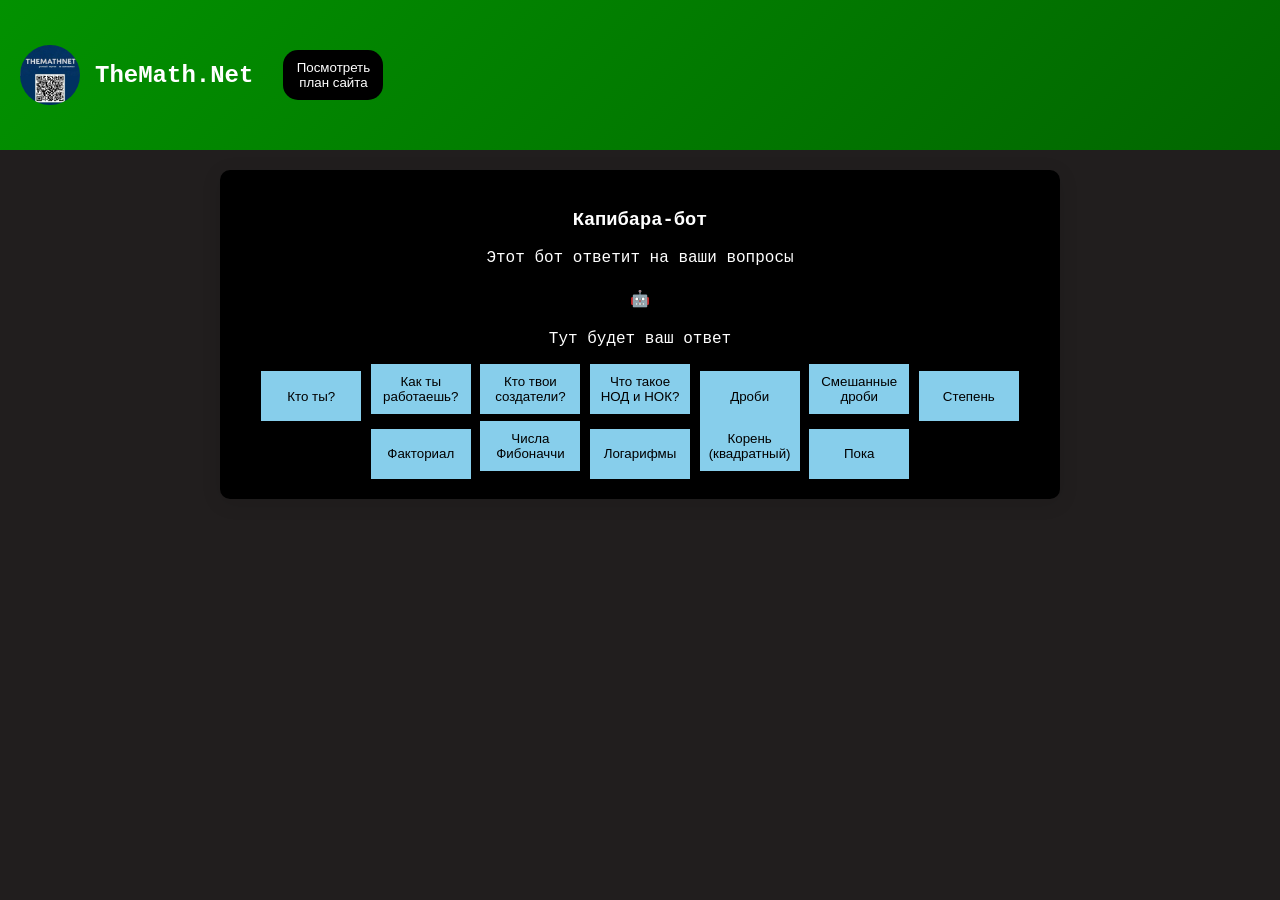
<file: bot.html>
<!DOCTYPE html>
<html>
  <head>
    <meta charset="utf-8">
    <meta name="viewport" content="width=device-width, initial-scale=1.0">
    <title>TheMath.NET: Учебный портал по математике и соц.сеть</title>
    <link rel="stylesheet" href="styless.css">
  </head>
  <body>
     <header>
        <div class="logo">
            <img src="ph.jpg"> 
            <h1>TheMath.Net</h1>
            <button class="butttt" command="show-modal" commandfor="plan">Посмотреть план сайта</button>
            <dialog id="plan" class="text">
                <p style='color: black;'>План сайта:</p>
                <a href="index.html">Главная страница</a><br>
                <a href="doc.html">Документация, рассказ об этом сайте</a><br>
                <a href="calc.html">Калькуляторы</a><br>
                <a href="forum.php">Форум</a><br>
                <a href="in.php">Регистрация</a><br>
                <a href="fo.php">Авторизация</a><br>
                <a href="new.php">Новости</a><br>
                <a href="cartooo.php">задачи</a><br>
                <a href="zam.html">Заметки</a><br>
                <a href="class.php">ДЗ</a><br>
                <a href="gost.php">Форум без регистрации</a><br>
                <a href="bot.html">Бот для обучения</a><br>
                <a href="Test.html">Тесты и игры</a><br>
                <a href="informatika.php">Информатика</a><br>
                <button commandfor="plan" command="close">Закрыть</button>
            </dialog>
        </div>
    </header>
    <div class="text">
        <div class="container">
            <h3>Капибара-бот</h3>
            <p>Этот бот ответит на ваши вопросы</p>
            <h4>🤖</h4>
            <p id="otvet">Тут будет ваш ответ</p>
            <button onclick="vopros('Я - простой математический чат-бот, созданный с помощью HTML, CSS и JavaScript. Моя задача - помогать вам!')">Кто ты?</button>
                    <button onclick="vopros('Я работаю по принципу вопрос-ответ. Вы нажимаете на кнопку, а я даю заготовленный ответ. Просто и удобно!')">Как ты работаешь?</button>
                    <button onclick="vopros('Создатель чат-бота CapybaraABC.NET (создатель этого же сайта)')">Кто твои создатели?</button>
                    <button onclick="vopros('НОД — наибольший общий делитель, НОК — наименьшее общее кратное — понятия в математике, связанные с делимостью чисел.НОД двух или более чисел — наибольшее число, на которое эти числаможно разделить без остатка. Проще говоря, это самое большоечисло, которое является делителем для каждого из данных чисел.НОК двух чисел — наименьшее число, которое делится без остатка и напервое, и на второе число.')">Что такое НОД и НОК?</button>
                    <button onclick="vopros('Дробь в математике — это число, состоящее из одной или нескольких равных частей (долей) единицы. Простым языком, дробь — это часть чего-то целого, например, яблока, пиццы, плитки шоколада или даже времени.Например: 8/8')">Дроби</button>
                    <button onclick="vopros('Смешанная дробь — это дробь, записанная в виде неотрицательного целого числа и правильной дроби. Понимается как сумма этого числа и дроби.Например: 1 2/3')">Смешанные дроби</button>
                    <button onclick="vopros('Степень числа в математике — это математическая операция, представляющая собой многократное умножение числа на само себя. Например: 2**3 = 8')">Степень</button>
                    <button onclick="vopros('Факториал числа — это произведение всех натуральных чисел от 1 до заданного числа. Обозначается символом восклицательного знака (!) после числа. Формула: n! = 1 × 2 × 3 × … × n, где n — любое натуральное число.')">Факториал</button>
                    <button onclick="vopros('Числа Фибоначчи — это последовательность чисел, в которой каждое следующее число равно сумме двух предыдущих. В классическом варианте последовательность начинается с 0 и 1, цепочку значений можно продолжать до бесконечности. Пример: 0, 1, 1, 2, 3, 5, 8, 13, 21, 34')">Числа Фибоначчи</button>
                    <button onclick="vopros('Логарифм — это показатель степени, в которую нужно возвести основание, чтобы получить определённое число. Например, если нужно узнать, в какую степень нужно возвести 2, чтобы получить 8, то логарифм 8 по основанию 2 равен 3.')">Логарифмы</button>
                    <button onclick="vopros('Корень — математическое понятие, которое означает число, при возведении которого в определённую степень получается заданное число. Например: √25 = 5')">Корень (квадратный)</button>
                    <button onclick="vopros('Спасибо за общение! Если у вас появятся новые вопросы, я буду здесь. До свидания!')">Пока</button>
        </div>
    </div>

    

    <script>
        function vopros(a) {
            setTimeout(() => {
                document.getElementById("otvet").innerHTML = a;
            }, 250);
        }
    </script>
  </body>
</html>
</file>
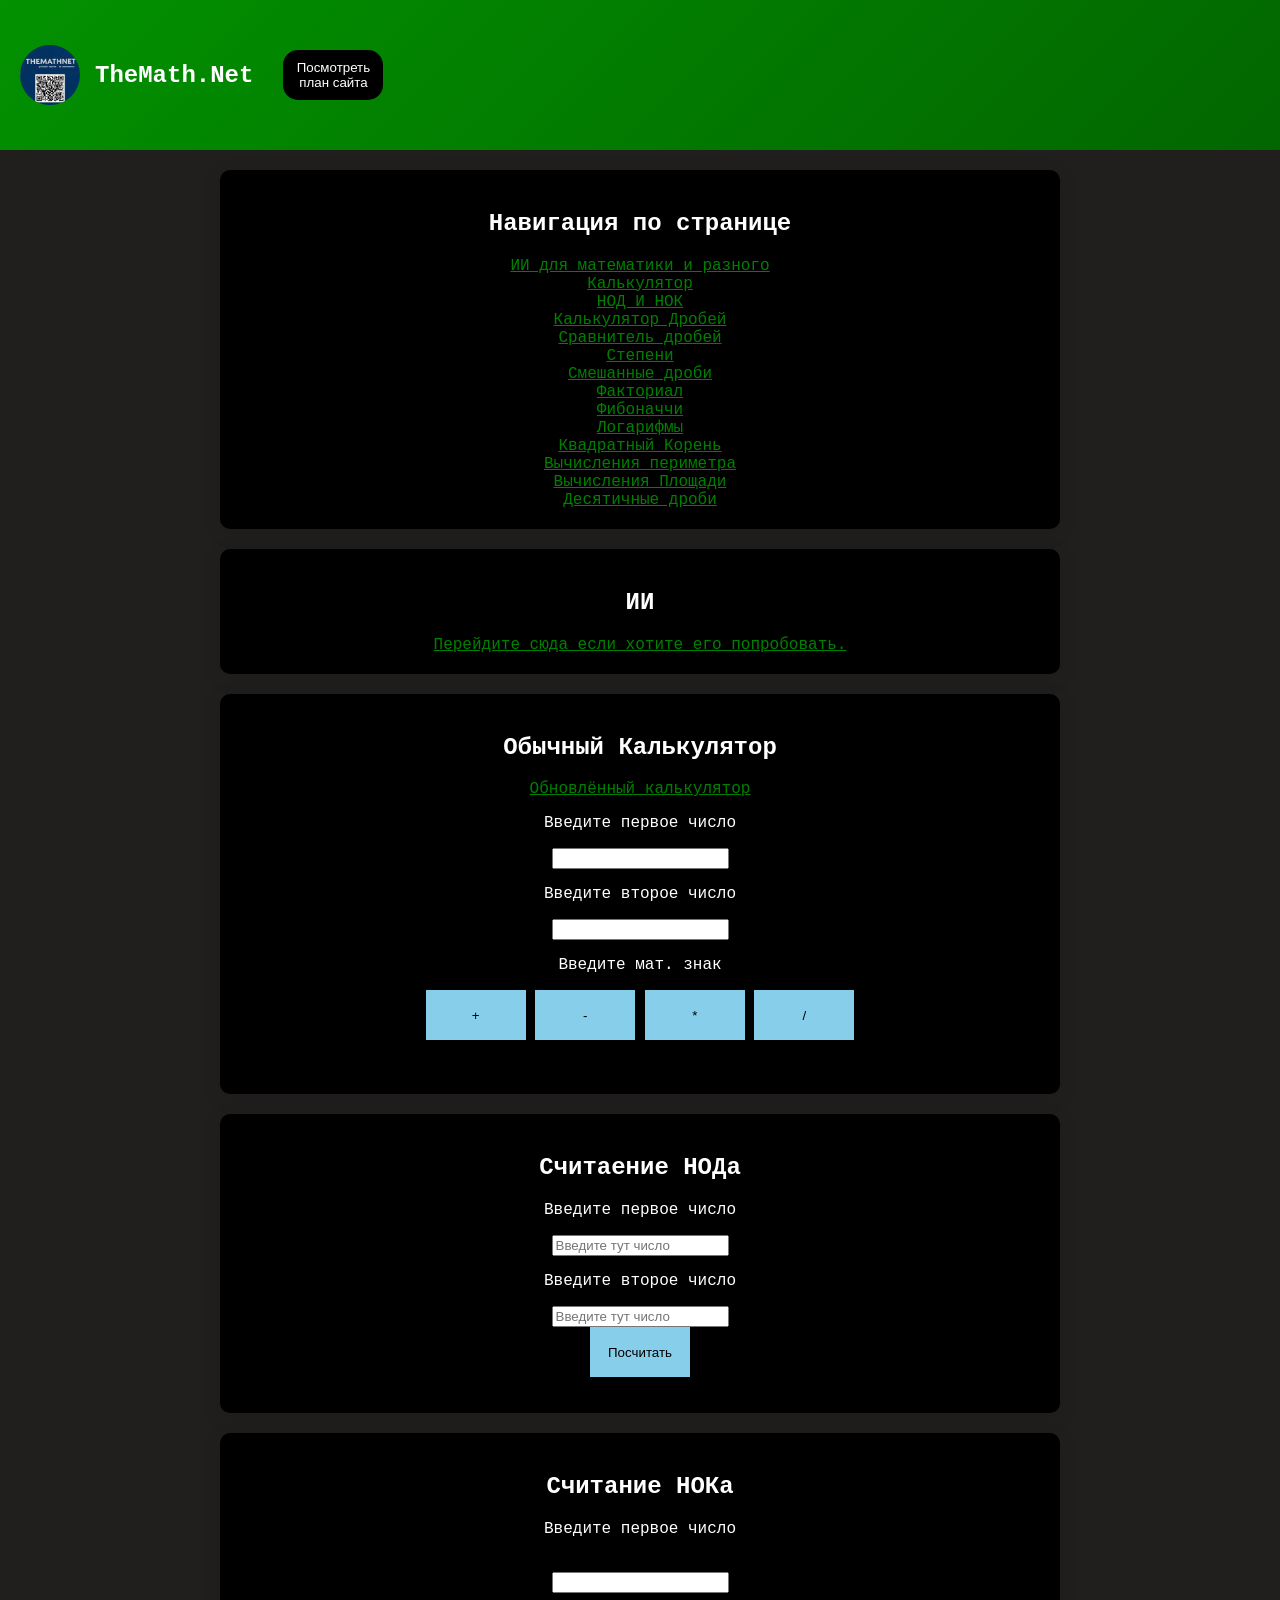
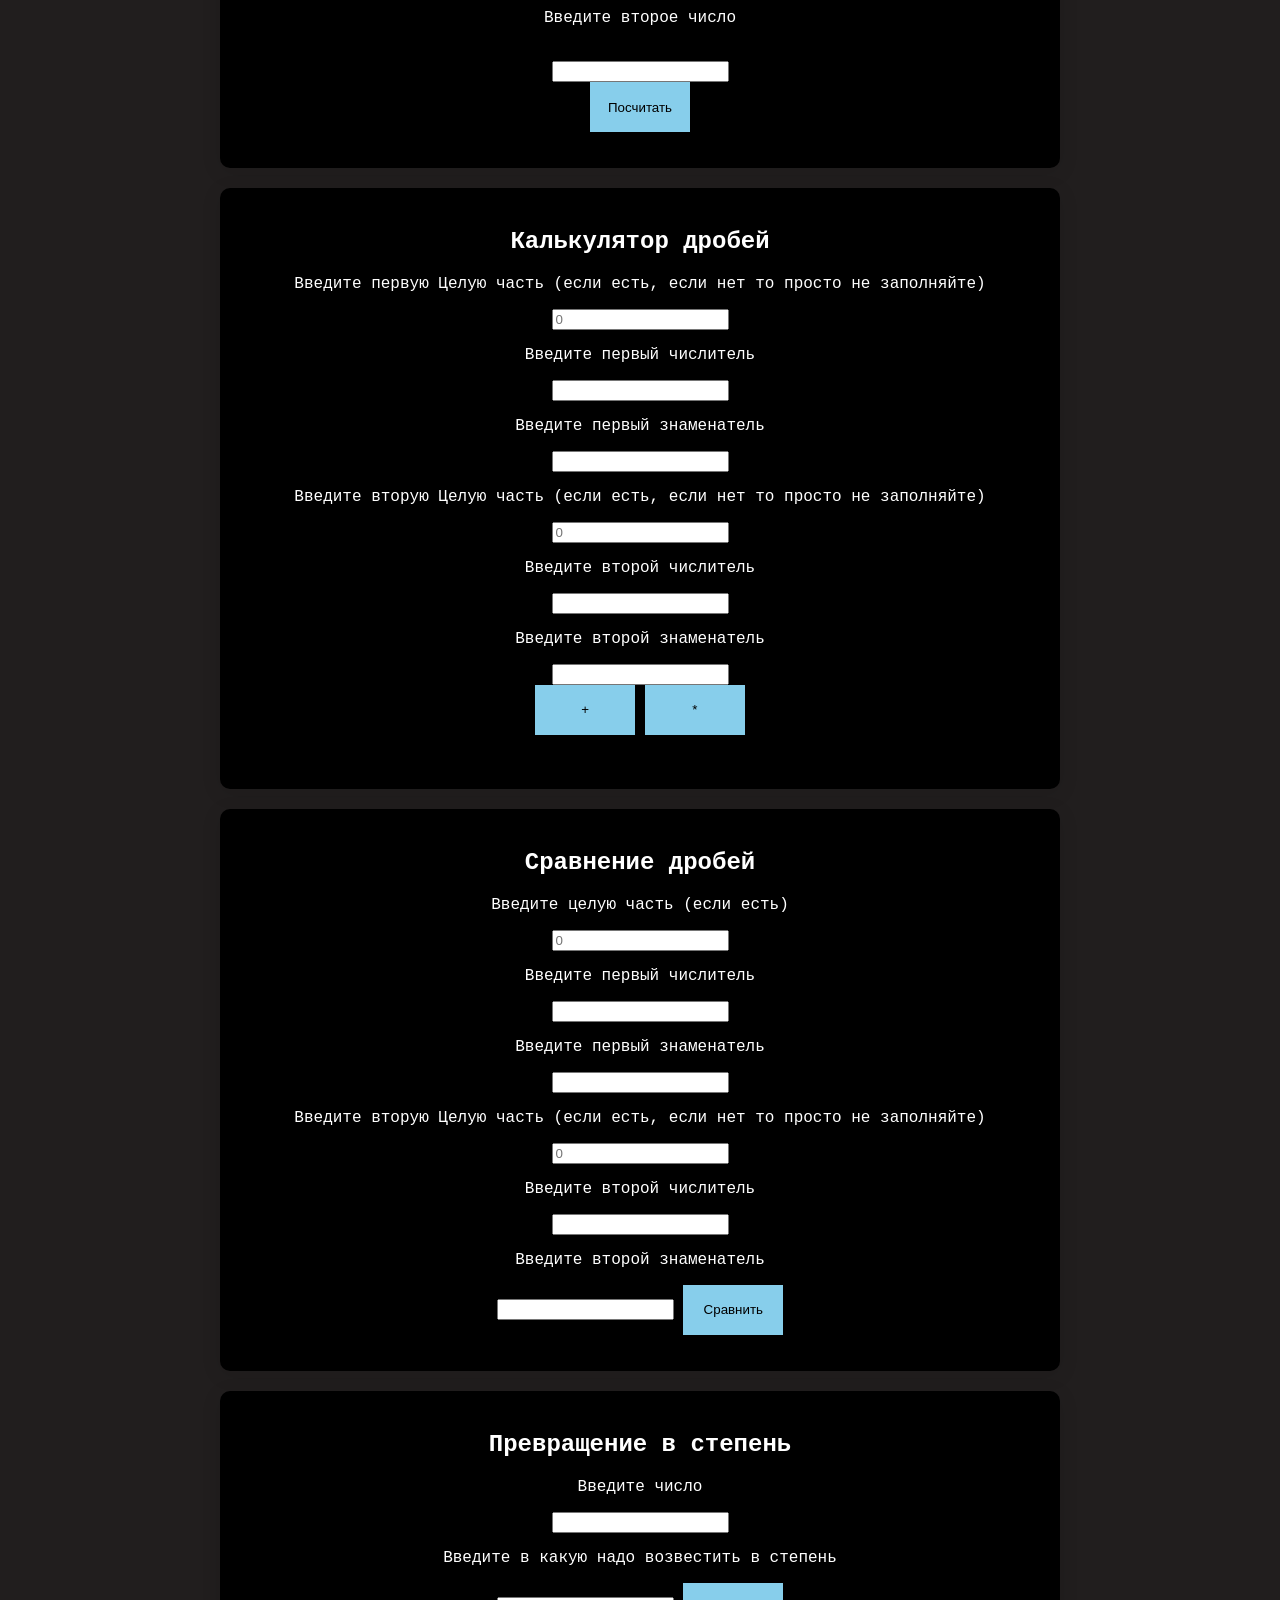
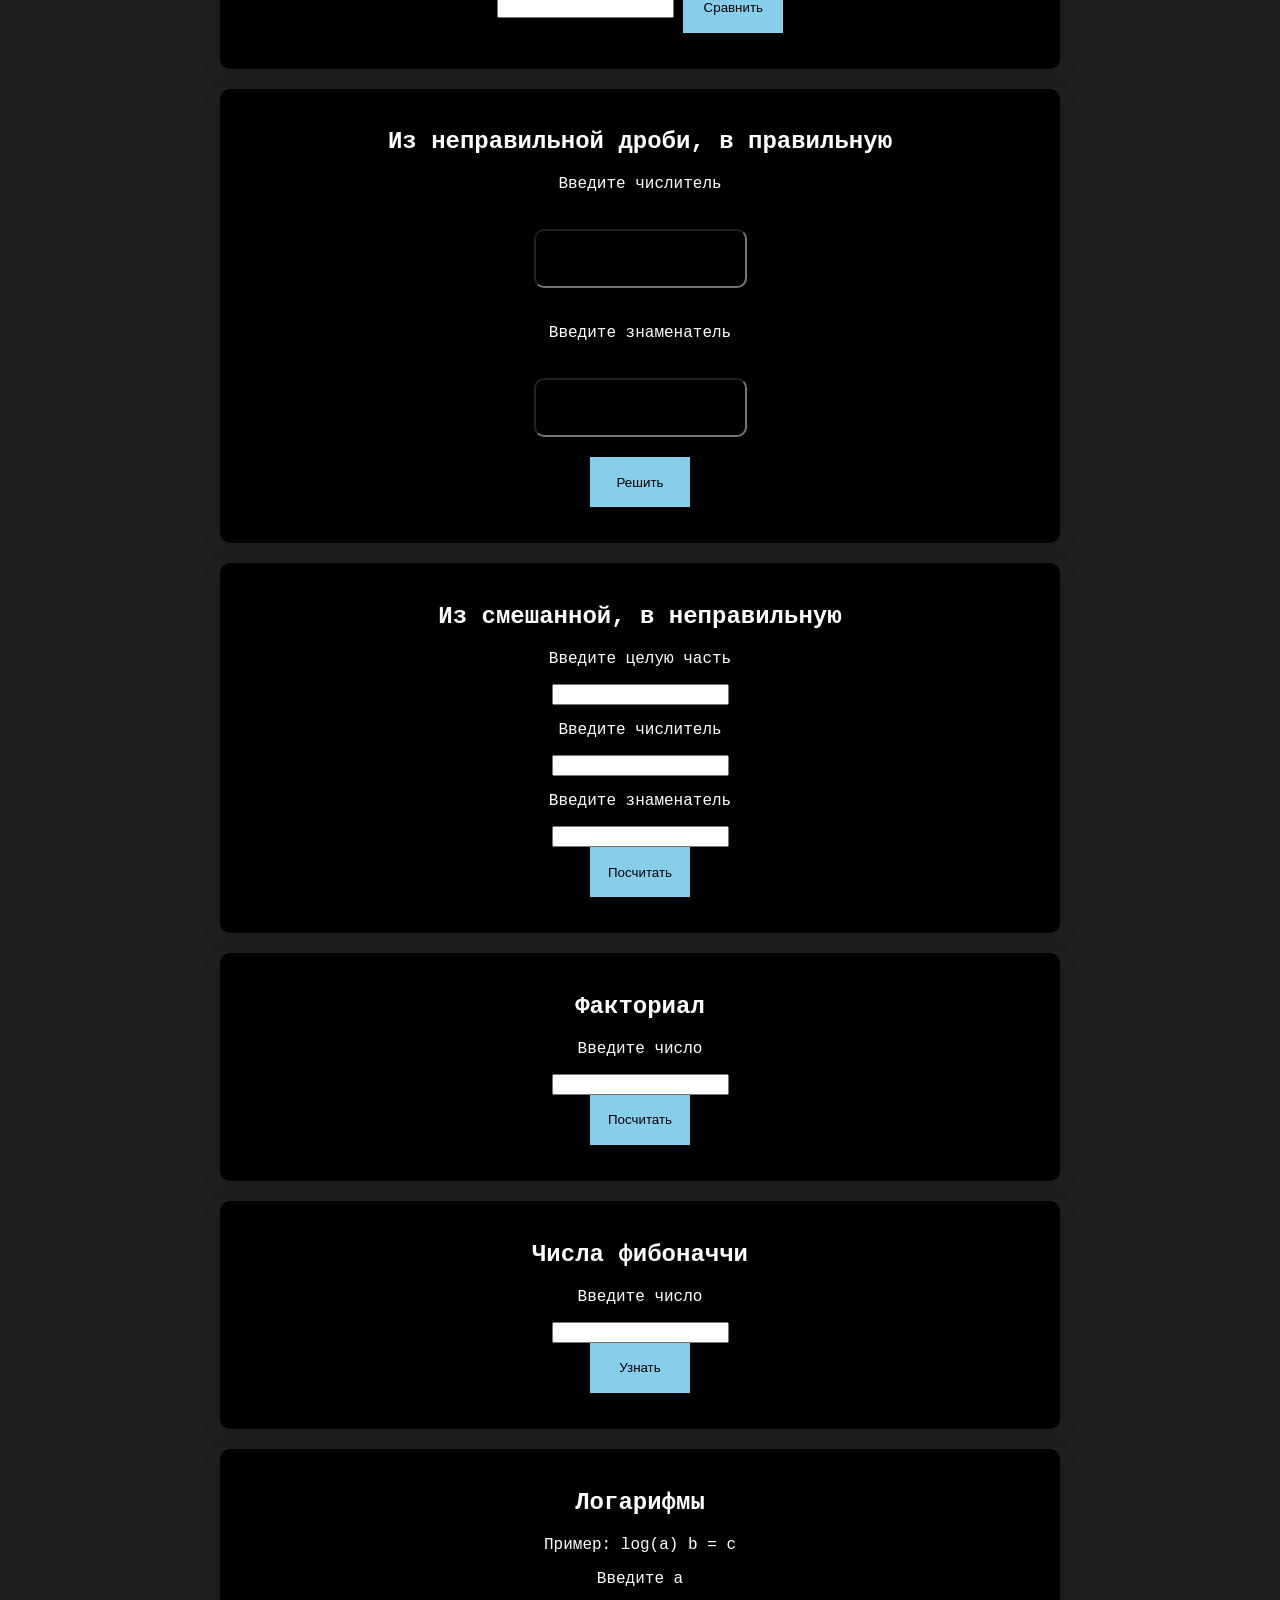
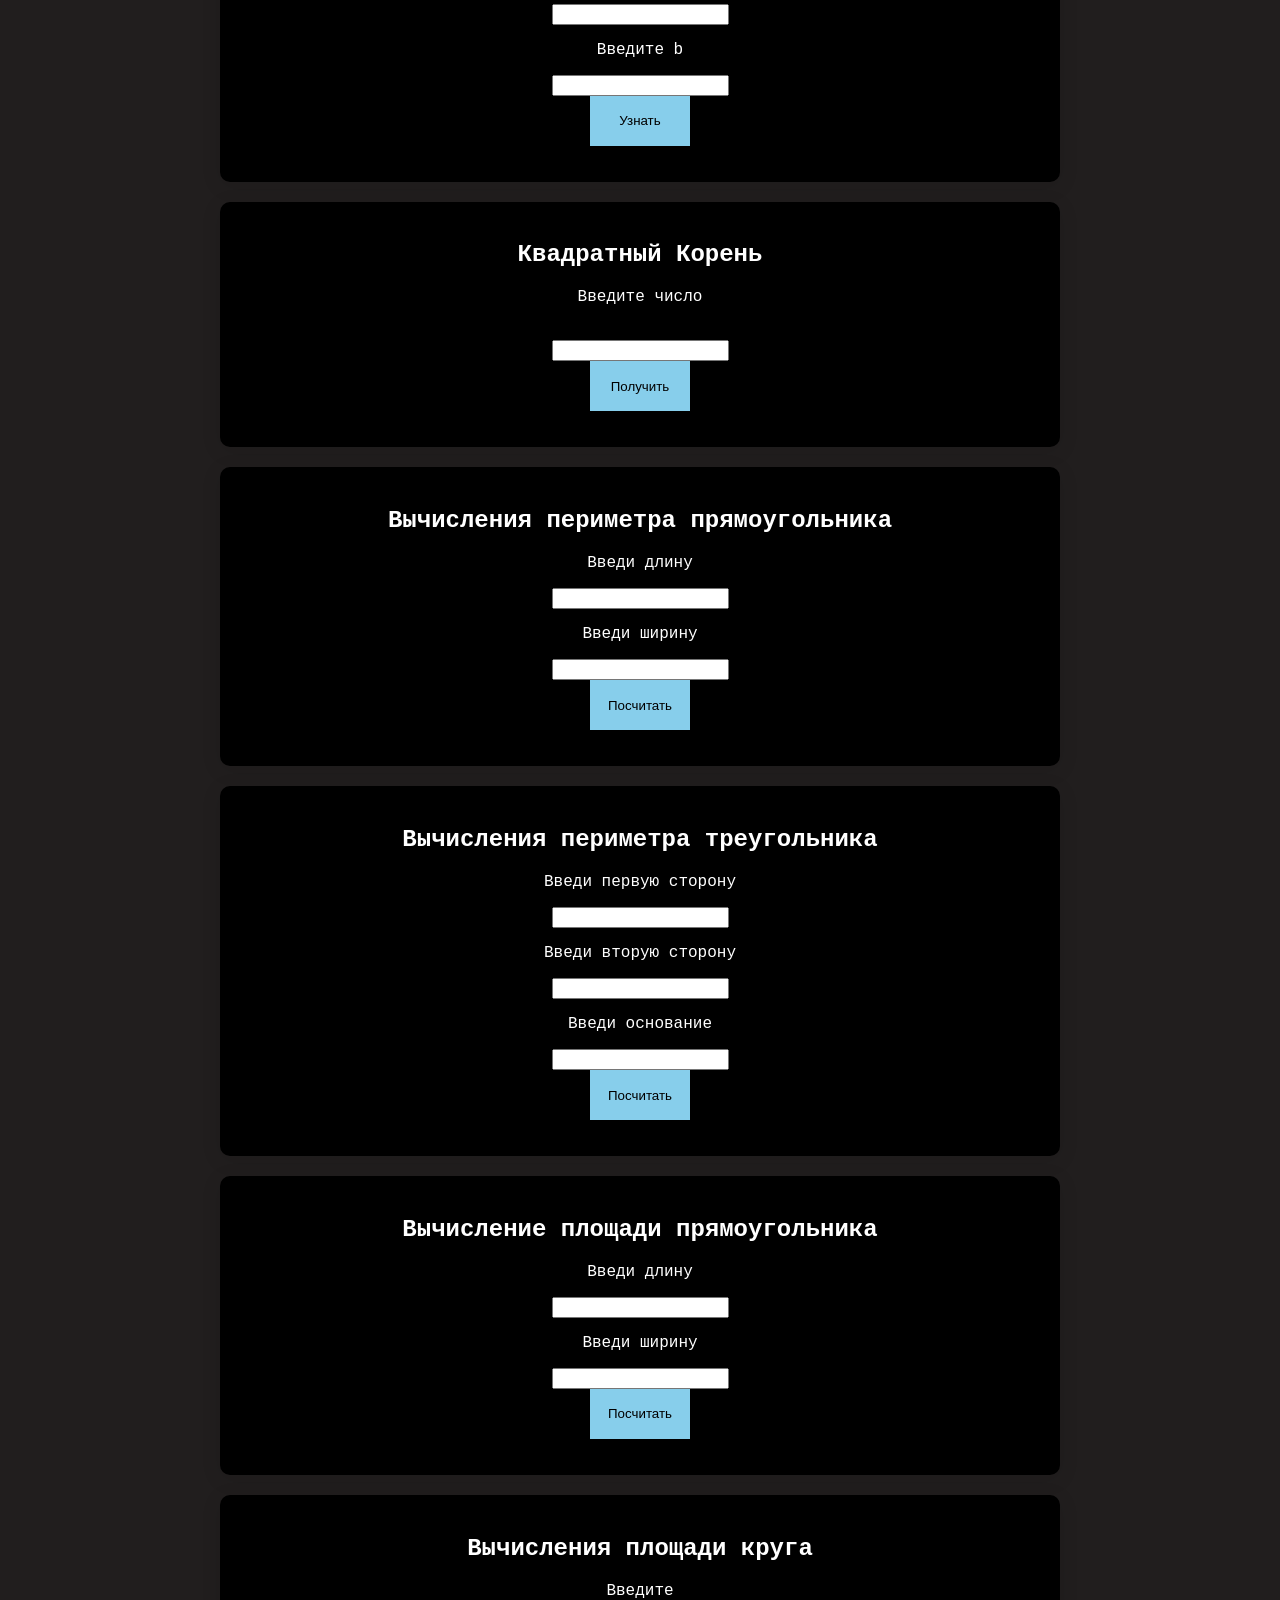
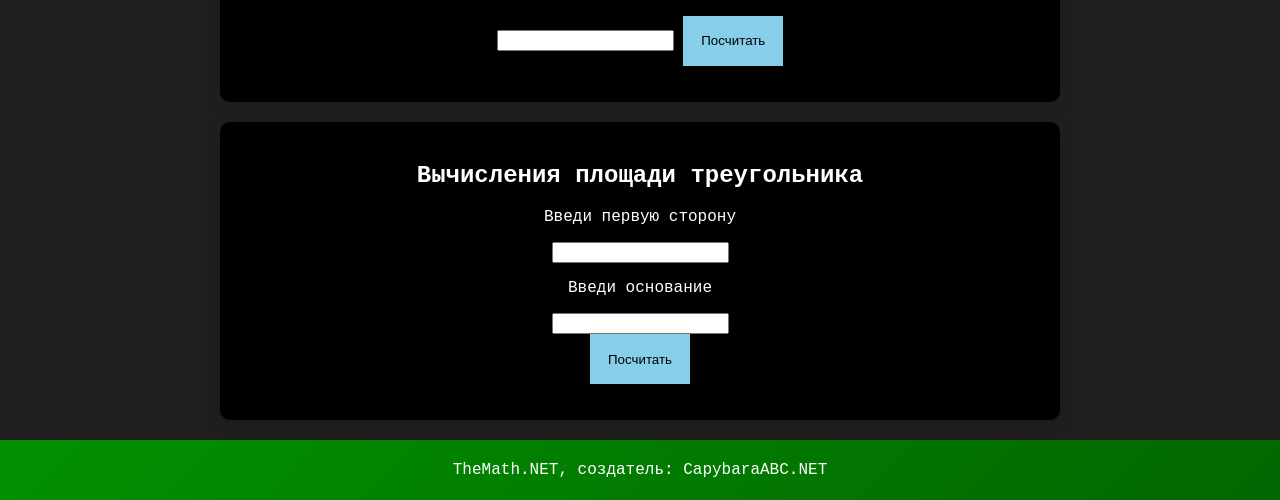
<file: calc.html>
<!DOCTYPE html>
<html>
  <head>
    <meta charset="utf-8">
    <meta name="viewport" content="width=device-width, initial-scale=1.0">
    <title>TheMath.NET: Учебный портал по математике и соц.сеть</title>
    <link rel="stylesheet" href="styless.css">
  </head>
  <body>
     <header>
        <div class="logo">
            <img src="ph.jpg"> 
            <h1>TheMath.Net</h1>
            <button class="butttt" command="show-modal" commandfor="plan">Посмотреть план сайта</button>
            <dialog id="plan" class="text">
                <p style='color: black;'>План сайта:</p>
                <a href="index.html">Главная страница</a><br>
                <a href="doc.html">Документация, рассказ об этом сайте</a><br>
                <a href="calc.html">Калькуляторы</a><br>
                <a href="forum.php">Форум</a><br>
                <a href="in.php">Регистрация</a><br>
                <a href="fo.php">Авторизация</a><br>
                <a href="new.php">Новости</a><br>
                <a href="cartooo.php">задачи</a><br>
                <a href="zam.html">Заметки</a><br>
                <a href="class.php">ДЗ</a><br>
                <a href="gost.php">Форум без регистрации</a><br>
                <a href="bot.html">Бот для обучения</a><br>
                <a href="Test.html">Тесты и игры</a><br>
                <a href="informatika.php">Информатика</a><br>
                <button commandfor="plan" command="close">Закрыть</button>
            </dialog>
        </div>
    </header>    
    <div class="text">
        <div>
            <div class="container">
        <h2>Навигация по странице</h2>
        <a href="#AI">ИИ для математики и разного</a><br>
        <a href="#calc">Калькулятор</a><br>
        <a href="#NOD">НОД И НОК</a><br>
        <a href="#calcd">Калькулятор Дробей</a><br>
        <a href="#dr">Сравнитель дробей</a><br>
        <a href="#stepen">Степени</a><br>
        <a href="#Smesh">Смешанные дроби</a><br>
        <a href="#Factor">Факториал</a><br>
        <a href="#fibon">Фибоначчи</a><br>
        <a href="#log">Логарифмы</a><br>
        <a href="#coren">Квадратный Корень</a><br>
        <a href="#perimetr">Вычисления периметра</a><br>
        <a href="#plosh">Вычисления Площади</a><br>
        <a href="#dd">Десятичные дроби</a>
      </div>
      <div id="AI" class="container">
        <h2>ИИ</h2>
        <a href="https://subtle-truffle-99e6da.netlify.app/">Перейдите сюда если хотите его попробовать.</a>
      </div>
      <div>
        <div id="calc" class="container">
          <h2>Обычный Калькулятор</h2>
          <a href="calc11.html">Обновлённый калькулятор</a><br>
          <p>Введите первое число</p>
          <input id="chislo1" type="number">
          <p>Введите второе число</p>
          <input id="chislo2" type="number">
          <p>Введите мат. знак</p>
          <div>
            <button onclick="pos('+')">+</button>
            <button onclick="pos('-')">-</button>
            <button onclick="pos('*')">*</button>
            <button onclick="pos('/')">/</button>
          </div>
          <br>
          <p id="otvet"></p>
        </div>
        <div id="NOD" class="container">
          <h2>Считаение НОДа</h2>
          <p>Введите первое число</p>
          <input id="perch" placeholder="Введите тут число" type="number">
          <p>Введите второе число</p>   
          <input id="perch0" placeholder="Введите тут число" type="number"><br> 
          <button onclick="pposs()">Посчитать</button><br>
          <p id="rre"></p>
        </div>
        <div class="container">
          <h2>Считание НОКа</h2>
          <p>Введите первое число</p><br>
          <input type="number" id="nok1"><br>
          <p>Введите второе число</p><br>
          <input type="number" id="nok2"><br>
          <button onclick="NOK()">Посчитать</button>
          <p id="otvetnok"></p>
        </div>
        <div id="calcd" class="container">
          <h2>Калькулятор дробей</h2>
            <p>Введите первую Целую часть (если есть, если нет то просто не заполняйте)</p>
            <input id="cel1" placeholder="0" type="number">
            <p>Введите первый числитель</p>
            <input id="chisl1" type="number">
            <p>Введите первый знаменатель</p>
            <input id="znam1" type="number">
            <p>Введите вторую Целую часть (если есть, если нет то просто не заполняйте)</p>
            <input id="cel2" placeholder="0" type="number">
            <p>Введите второй числитель</p>
            <input type="number" id="chisl2">
            <p>Введите второй знаменатель</p>
            <input id="znam2" type="number">
            <div>
                <button onclick="pos1('+')">+</button>
                <button onclick="pos1('*')">*</button>
            </div>
            <br>
            <p id="result"></p>
        </div>
        <div id="dr" class="container">
            <h2>Сравнение дробей</h2>
            <p>Введите целую часть (если есть)</p>
            <input id="cel11" placeholder="0" type="number">
            <p>Введите первый числитель</p>
            <input id="chisl11" type="number">
            <p>Введите первый знаменатель</p>
            <input id="znam11" type="number">
            <p>Введите вторую Целую часть (если есть, если нет то просто не заполняйте)</p>
            <input id="cel22" placeholder="0" type="number">
            <p>Введите второй числитель</p>
            <input type="number" id="chisl22">
            <p>Введите второй знаменатель</p>
            <input id="znam22" type="number">
            <button onclick="sravn()">Сравнить</button>
            <p id="result1"></p>
        </div>
      </div>
      <div id="stepen" class="container">
        <h2>Превращение в степень</h2>
        <p>Введите число</p>
        <input id="chisslo" type="number">
        <p>Введите в какую надо возвестить в степень</p>
        <input id="chisslo1" type="number">
        <button onclick="stepen()">Сравнить</button>
        <p id="otvet1"></p>
      </div>
      <div id="Smesh" class="container">
        <h2>Из неправильной дроби, в правильную</h2>
        <p>Введите числитель</p>
        <input id="nepr" class="container">
        <p>Введите знаменатель</p>
        <input id="nepr1" class="container"><br>
        <button onclick="resh()">Решить</button>
        <p id="nepr2"></p>
      </div>
      <div class="container">
        <h2>Из смешанной, в неправильную</h2>
        <p>Введите целую часть</p>
        <input id="celll" type="number">
        <p>Введите числитель</p>
        <input  id="chisl10" type="number">
        <p>Введите знаменатель</p>
        <input id="znam10" type="number">
        <br>
        <button onclick="resh1()">Посчитать</button>
        <p id="ot"></p>
      </div>
      <div class="container" id="Factor">
        <h2>Факториал</h2>
        <p>Введите число</p>
        <input id="factorial" type="number"><br>
        <button onclick="factor()">Посчитать</button>
        <p id="posp"></p>
      </div>
      <div class="container" id="fibon">
        <h2>Числа фибоначчи</h2>
        <p>Введите число</p>
        <input type="number" id="ff"><br>
        <button onclick="fib()">Узнать</button>
        <p id="otfi"></p>
      </div>
      <div class="container" id="log">
        <h2>Логарифмы</h2>
        <p>Пример: log(a) b = c</p>
        <p>Введите a</p>
        <input id="aa" type="number">
        <p>Введите b</p>
        <input id="bb" type="number"><br>
        <button onclick="log()">Узнать</button>
        <p id="otvetaa"></p>
      </div>
      <div class="container" id="coren">
        <h2>Квадратный Корень</h2>
        <p>Введите число</p><br>
        <input type="number" id="core"><br>
        <button onclick="coren()">Получить</button>
        <p id="cor"></p>
      </div>
    </div>
    <div class="container" id="perimetr">
        <h2>Вычисления периметра прямоугольника</h2>
        <p>Введи длину</p>
        <input type="number" id="dlina1">
        <p>Введи ширину</p>
        <input type="number" id="shirina1"><br>
        <button onclick="shirina()">Посчитать</button>
        <p id="sh1"></p>
    </div>
    <div class="container">
        <h2>Вычисления периметра треугольника</h2>
        <p>Введи первую сторону</p>
        <input type="number" id="storona"><br>
        <p>Введи вторую сторону</p>
        <input type="number" id="storona1"><br>
        <p>Введи основание</p>
        <input type="number" id="os"><br>
        <button onclick="shirin()">Посчитать</button>
        <p id="sh"></p>
    </div>
    <div class="container" id="plosh">
        <h2>Вычисление площади прямоугольника</h2>
        <p>Введи длину</p>
        <input type="number" id="dlina2">
        <p>Введи ширину</p>
        <input type="number" id="shirina2"><br>
        <button onclick="shirina1()">Посчитать</button>
        <p id="dds"></p>
    </div>
    <div class="container">
        <h2>Вычисления площади круга</h2>
        <p>Введите </p>
        <input type="number" id="radius">
        <button onclick="plosh()">Посчитать</button>
        <p id="dds1"></p>
    </div>
    <div class="container">
        <h2>Вычисления площади треугольника</h2>
        <p>Введи первую сторону</p>
        <input type="number" id="storona0"><br>
        
        <p>Введи основание</p>
        <input type="number" id="os1"><br>
        <button onclick="pl()">Посчитать</button>
        <p id="dds2"></p>
    </div>
        </div>
    </div>

    <footer>
        <p>TheMath.NET, создатель: CapybaraABC.NET</p>
    </footer>

    
    <script src="script.js"></script>
  </body>
</html>
</file>
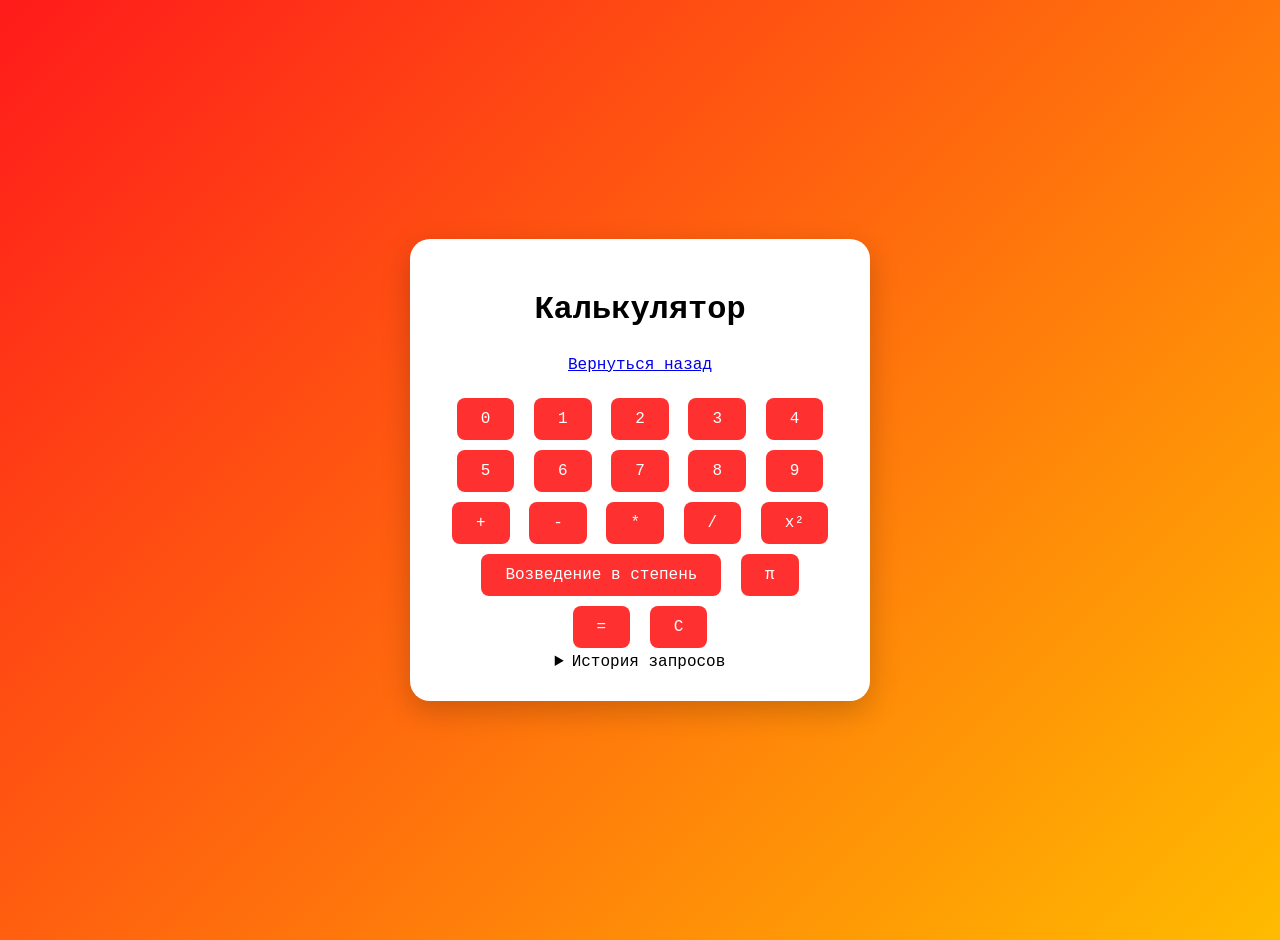
<file: calc11.html>
<!DOCTYPE html>
<html>
	<head>
		<meta charset="utf-8">
		<meta name="viewport" content="width=device-width, initial-scale=1.0">
		<title>Калькулятор</title>
		<style>
			       body {
            margin: 0;
            padding: 20px;
            background: linear-gradient(135deg, #ff1b1b, #ffbb00);
            font-family: 'Courier New', monospace;
            display: flex;
            justify-content: center;
            align-items: center;
            min-height: 100vh;
        }
        
        .game-box {
            background: white;
            border-radius: 20px;
            padding: 30px;
            box-shadow: 0 10px 30px rgba(0,0,0,0.2);
            text-align: center;
            max-width: 400px;
        }
        
        .capybara {
            font-size: 60px;
            margin: 20px 0;
            animation: bounce 2s infinite;
        }
        
        @keyframes bounce {
            0%, 20%, 50%, 80%, 100% { transform: translateY(0); }
            40% { transform: translateY(-10px); }
            60% { transform: translateY(-5px); }
        }
        
        .status {
            background: #f0f8ff;
            border-radius: 10px;
            padding: 15px;
            margin: 20px 0;
        }
        
        button {
            background: #ff3030;
            color: white;
            border: none;
            padding: 12px 24px;
            border-radius: 8px;
            cursor: pointer;
            font-family: 'Courier New', monospace;
            font-size: 16px;
            margin: 5px;
            transition: background 0.3s;
        }
        
        button:hover {
            background: #ff0000;
        }
        
        h1, h3 {
            color: #000000;
            margin-bottom: 10px;
        }
		</style>
	</head>
	<body>
		
		<div class="game-box">
			<h1>Калькулятор</h1><br>
			<a href="https://capybaraabcnet.github.io/TheMathNet-3.1/calc.html">Вернуться назад</a>
			<h3 id="otvet"></h3>
			<div>
				<button onclick="func(0)">0</button>
				<button onclick="func(1)">1</button>
				<button onclick="func(2)">2</button>
				<button onclick="func(3)">3</button>
				<button onclick="func(4)">4</button>
				<button onclick="func(5)">5</button>
				<button onclick="func(6)">6</button>
				<button onclick="func(7)">7</button>
				<button onclick="func(8)">8</button>
				<button onclick="func(9)">9</button>
				<button onclick="func('+')">+</button>
				<button onclick="func('-')">-</button>
				<button onclick="func('*')">*</button>
				<button onclick="func('/')">/</button>
				<button onclick="func('**2')">x&sup2;</button>
				<button onclick="func('**')">Возведение в степень</button>
				<button onclick="func('3.14')">π</button>
				<button id="TheResh">=</button>
				<button id="C">C</button>
			</div>
			<div>
				<details>
					<summary>История запросов</summary>
					<div id="history"></div>
				</details>
			</div>
		</div>
		<script>
			const TheResh = document.getElementById('TheResh');
			const c = document.getElementById('C');
			const otvet = document.getElementById('otvet');
			const historyDiv = document.getElementById('history');

			let str = '';
			let result = '';
			let history = [];

			function func(a) {
				str += a;
				ot();
				
				console.log(str);
			}

			function ot() {
				otvet.textContent = str || '0';
			}

			function UpdateHistory() {
				historyDiv.innerHTML = history.join('<br>');
			}

			c.addEventListener('click', function () {
				str = '';
				ot();
			});

			TheResh.addEventListener('click', function () {
				result = eval(str)
				if (isNaN(result)) {
					result = 'Введите нормальный пример';
				}
				console.log(result);
				otvet.textContent = result;
				history.push(str + ' = ' + result);
				UpdateHistory();
			});
		</script>
	</body>
</html>
</file>
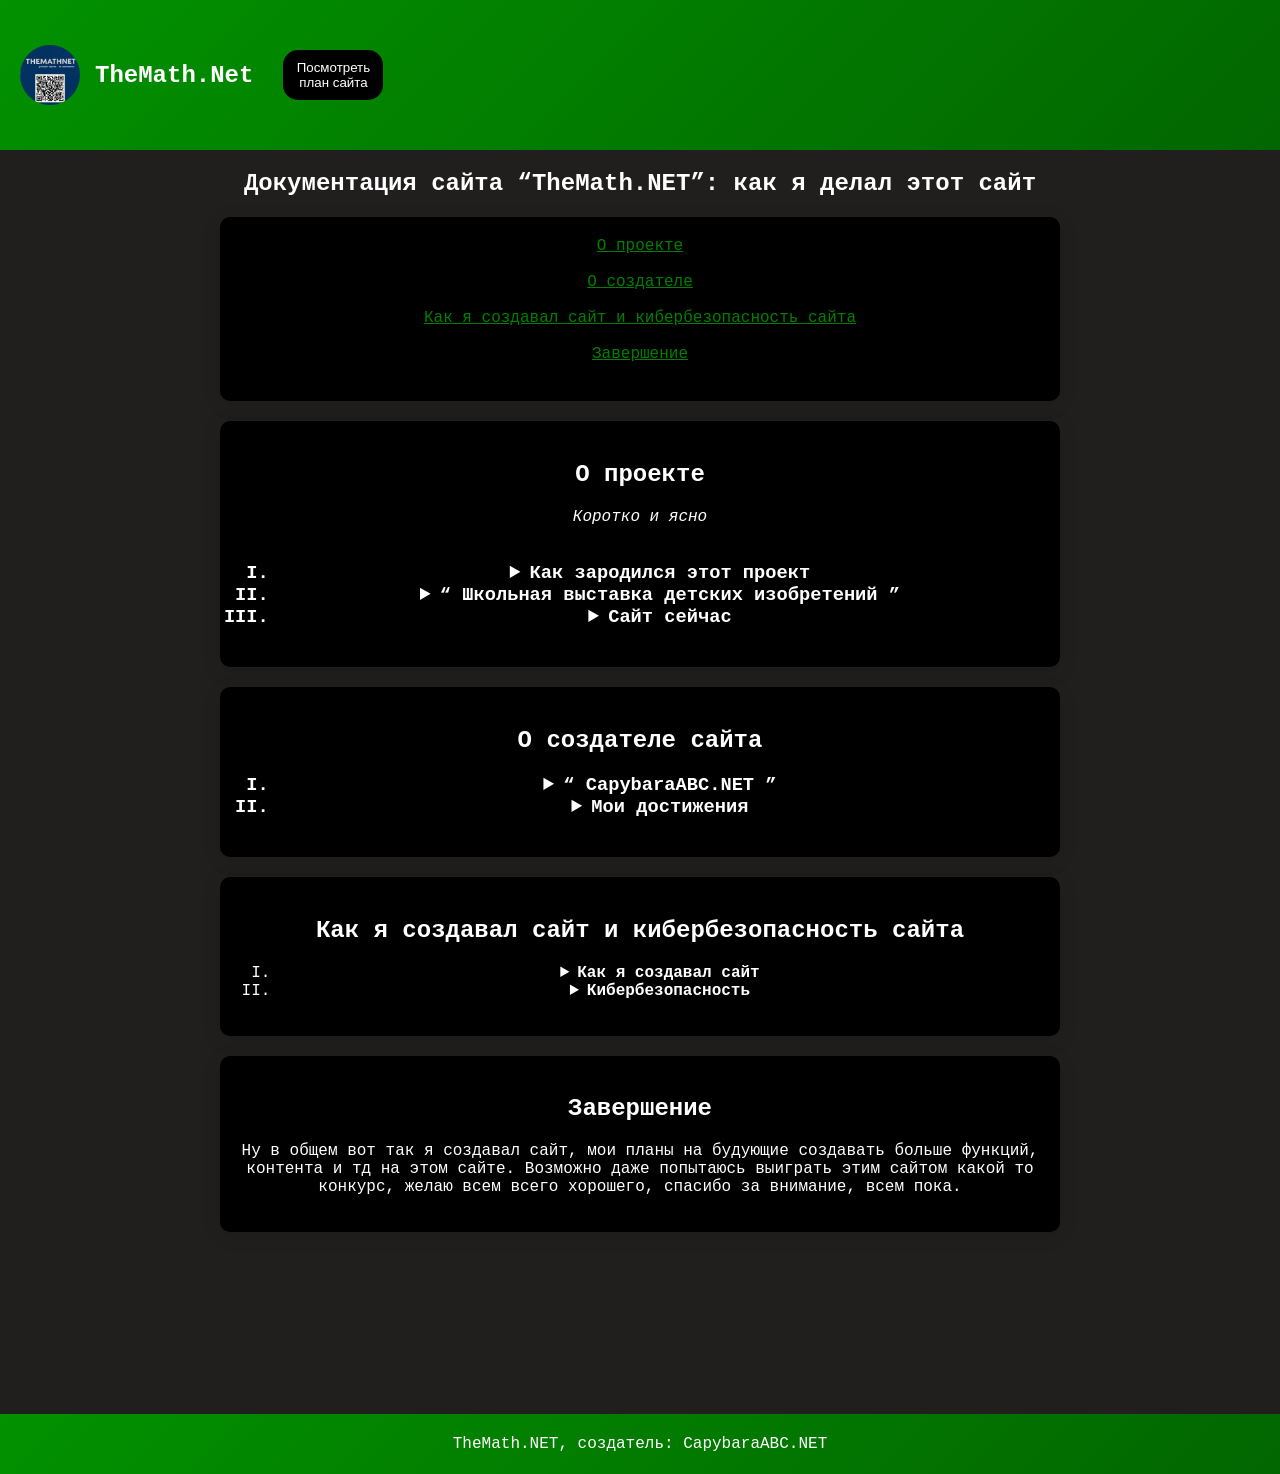
<file: doc.html>
<!DOCTYPE html>
<html>
  <head>
    <meta charset="utf-8">
    <meta name="viewport" content="width=device-width, initial-scale=1.0">
    <title>TheMath.NET: Учебный портал по математике и соц.сеть</title>
    <link rel="stylesheet" href="styless.css">
  </head>
  <body>
     <header>
        <div class="logo">
            <img src="ph.jpg"> 
            <h1>TheMath.Net</h1>
            <button class="butttt" command="show-modal" commandfor="plan">Посмотреть план сайта</button>
            <dialog id="plan" class="text">
                <p style='color: black;'>План сайта:</p>
                <a href="index.html">Главная страница</a><br>
                <a href="doc.html">Документация, рассказ об этом сайте</a><br>
                <a href="calc.html">Калькуляторы</a><br>
                <a href="forum.php">Форум</a><br>
                <a href="in.php">Регистрация</a><br>
                <a href="fo.php">Авторизация</a><br>
                <a href="new.php">Новости</a><br>
                <a href="cartooo.php">задачи</a><br>
                <a href="zam.html">Заметки</a><br>
                <a href="class.php">ДЗ</a><br>
                <a href="gost.php">Форум без регистрации</a><br>
                <a href="bot.html">Бот для обучения</a><br>
                <a href="Test.html">Тесты и игры</a><br>
                <a href="informatika.php">Информатика</a><br>
                <button commandfor="plan" command="close">Закрыть</button>
            </dialog>
        </div>
    </header>
    <div class="text">
        <h2>Документация сайта <q>TheMath.NET</q>: как я делал этот сайт</h2>
        <div class="container">
            <a href="#1">О проекте</a><br><br>
            <a href="#2">О создателе</a><br><br>
            <a href="#3">Как я создавал сайт и кибербезопасность сайта</a><br><br>
            <a href="#4">Завершение</a><br><br>
        </div>
        <div id="1" class="container">
            <h2>О проекте</h2>
            <em>Коротко и ясно</em><br><br>
            <h3>
                <ol type='I'>
                    <li>
                        <details>
                            <summary><strong>Как зародился этот проект</strong></summary>
                            Первую версию я сделал очень быстро, за один вечер (примерно 3 часа), и даже не знал как проект в будующем будет популярным<br>
                            В первой версии сайт был очень лёгкий, дизайн простой, и просто калькуляторы, но зато сайт был крутым. Сам проект на самом деле зародился раньше.<br>
                            После прохождений новой темы я делал программы-калькуляторы на c++ по теме, например: калькулятор дробей.<br>
                            А первой такой программой стала <q>Сравнение добей</q>. Мне она нравилась, хоть и была очень легко написана, сделал я её на перемене (почти все программы делал на перемене) 
                        </details>
                    </li>
                    <li>
                        <details>
                            <summary><strong><q> Школьная выставка детских изобретений </q></strong></summary>
                            Сам сайт я сделал в 2025 году перед новым годом, но главная часть истории была уже в нынешнем 2026 году.<br>
                            Название школы и другие подробности называть не буду, когда её анонсировали я сразу хотел показать свой сайт (тогда 1 версию), и в итоге я рассказал о своём сайте на все 5 классы, но выставки не было, в итоге я рассказал о своём сайте 5 классам, и это было круто.<br>
                            Но это была уже 2 версия, там уже был момент с обучением, и тогда сайт уже стал учебным порталом.<br> 
                        </details>
                    </li>
                    <li>
                        <details>
                            <summary><strong>Сайт сейчас</strong></summary>
                            Сейчас сайт как вы видели очень сильно изменился, это уже 4 версия сайта, а в 3 версии сайт стал красивее, техничнее и просто лучше. Но на данный момент 4 версия самая лучшая, ведь в этой версии есть: Форум, ДЗ, регистрация, авторизация, бот и многое другое.<br> 
                        </details>
                    </li>
                </ol>
            </h3>
        </div>
        <div id="2" class="container">
            <h2>О создателе сайта</h2>
            <h3>
                <ol type="I">
                    <li>
                        <details>
                            <summary><strong><q> CapybaraABC.NET </q></strong></summary>
                            CapybaraABC.NET - это я, и я создал этот сайт, мне было очень интересно создавать проект.<br>
                            Я люблю программировать, особено создавать сайты, раньше я делал только фронтенд часть, но уже в 2026 я начал делать бэкенд.<br>
                            Первая моя программа была в 2022 году, и это был маленький калькулятор на питоне, и потом я начал создавать создавать маленькие программы, обычное консольное приложение, маленькие чат боты в консоли, разные игры и программы на c#, c++, lua, python.<br>
                            А сайты я начал создавать в начале 2025 года.
                        </details>
                    </li>
                    <li>
                        <details>
                            <summary><strong>Мои достижения</strong></summary>
                            Мои достижения:
                            <ul>
                                <li>Создание первой программы</li>
                                <li>Создание разных чат ботов и консольных игр</li>
                                <li>Создание тг-ботов</li>
                                <li>Изучения многих языков программирования</li>
                                <li>Прохождение разных олимпиад по программированию и информатике (на вышем уровне)</li>
                                <li>2 место по олимпиаде по Python.</li>
                                <li>Создание первого сайта</li>
                                <li>Изучение js, html, css</li>
                                <li>Первая продажа сайта</li>
                                <li>Создание множества сайтов.</li>
                                <li>Создания большого сайта и регистрация его на хостинге</li>
                                <li>Изучения бэкенда (php, sql, phpMyAdmin)</li>
                                <li>Выступление по школе с сайтом по математике</li>
                                <li>Изучение кибербезопасности и изучение защиты от атак</li>
                                <li>И этот сайт</li>

                            </ul>
                        </details>
                    </li>
                </ol>
            </h3>
        </div>
        <div id="3" class="container">
            <h2>Как я создавал сайт и кибербезопасность сайта</h2>
            <ol type="I">
                <li>
                    <details>
                        <summary><strong>Как я создавал сайт</strong></summary>
                        Самая интересная часть. Говоря о калькуляторах, во всех случаях сайт берёт информацию, по специальному алгоритму вычислеят число и выводит с помощью специальной строки.<br>
                        В боте всё намного легче, в Когда вы нажимаете на кнопку, в onclick (при нажатии) написан аргумент для функции который в процессе просто выводит этот аргумент.<br>
                        Если говорим об форуме, тут уже намного сложнее. Специально для форума я создал регистрацию и авторизацию, чтобы человек вводил своё имя, и потом сайт запоминает это, и делает для вас специальную сессию на месяц, и потом работа обычного форума: вы вводите текст, ссылку на фото и другое, потом сайт поставляет вам ваше имя которое вы ввели при регистрации, обрабатывает всё, ставит время, и просто выводит всю sql таблицу (без пароля), который кстати шифруется с помощью специальной функции.<br>
                        Об Дз такая же почти история, вы вводите специальный пароль который даётся учителям, пишите дз, но самое интересное это какому классу, если там написано например: 9а то он отбирает только сообщения в которых указано этот класс<br>
                        И т.д., возможно попозже разберу все технологии которые есть на сайте. 
                    </details>

                </li>
                <li>
                    <details>
                        <summary><strong>Кибербезопасность</strong></summary>
                        Тут тоже очень интересно, но по факту все меры безопасности уже были сделаны до того как я увлёкся этой темой.<br>
                        Если говорить про XSS и SQLI то тут нужно просто аккуратно писать код, а для SCRF атак я просто прописал специальную сессию.
                    </details>
                </li>
            </ol>
        </div>
        <div id="4" class="container">
            <h2>Завершение</h2>
            <p>Ну в общем вот так я создавал сайт, мои планы на будующие создавать больше функций, контента и тд на этом сайте. Возможно даже попытаюсь выиграть этим сайтом какой то конкурс, желаю всем всего хорошего, спасибо за внимание, всем пока.</p>
        </div>
    </div>
    <br><br><br><br><br><br><br><br><br>
    <footer>
        <p>TheMath.NET, создатель: CapybaraABC.NET</p>
    </footer>
  </body>
</html>
</file>
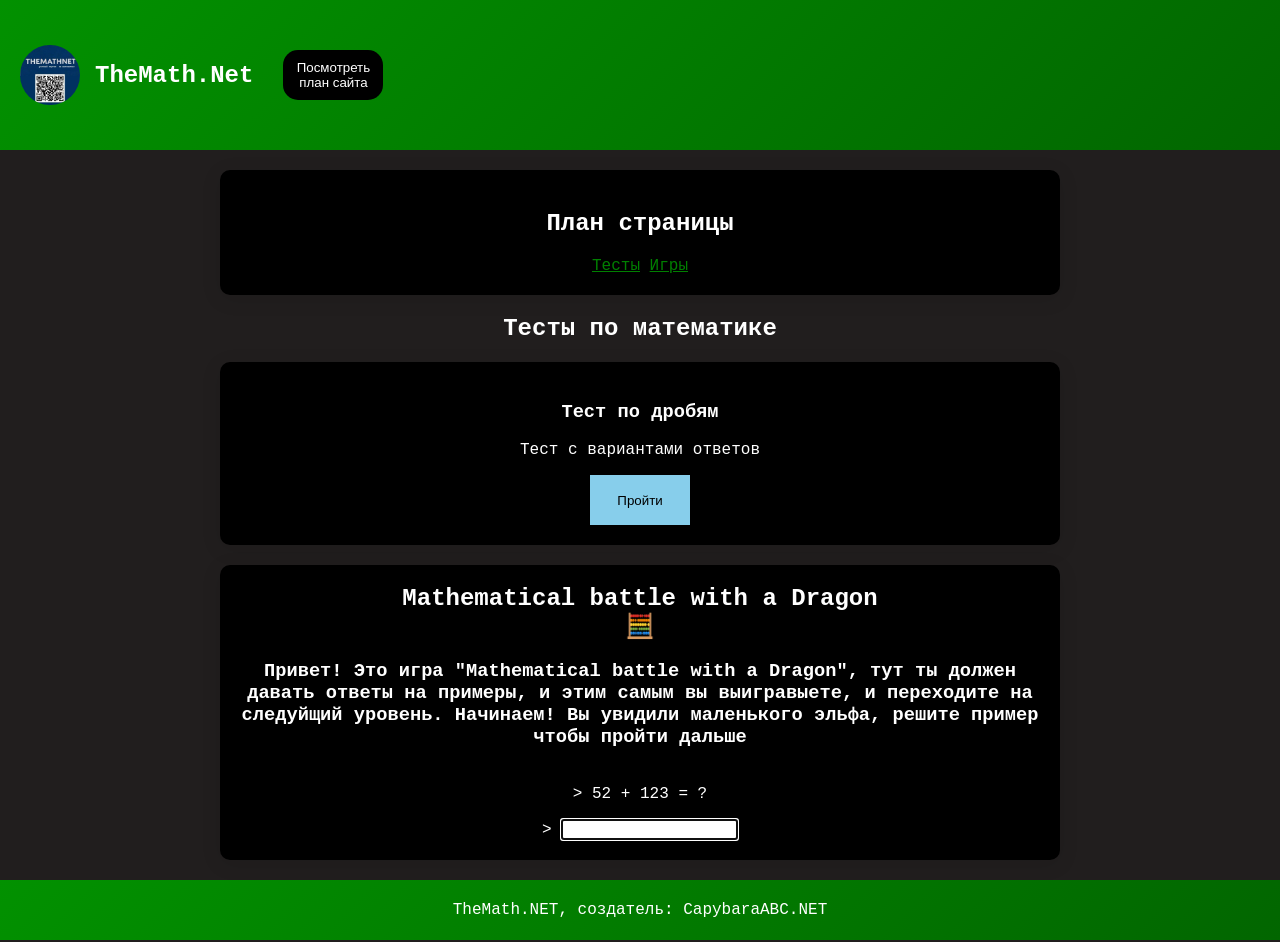
<file: Test.html>
<!DOCTYPE html>
<html>
  <head>
    <meta charset="utf-8">
    <meta name="viewport" content="width=device-width, initial-scale=1.0">
    <title>TheMath.NET: Учебный портал по математике и соц.сеть</title>
    <link rel="stylesheet" href="styless.css">
  </head>
  <body>
     <header>
        <div class="logo">
            <img src="ph.jpg"> 
            <h1>TheMath.Net</h1>
            <button class="butttt" command="show-modal" commandfor="plan">Посмотреть план сайта</button>
            <dialog id="plan" class="text">
                <p style='color: black;'>План сайта:</p>
                <a href="index.html">Главная страница</a><br>
                <a href="doc.html">Документация, рассказ об этом сайте</a><br>
                <a href="calc.html">Калькуляторы</a><br>
                <a href="forum.php">Форум</a><br>
                <a href="in.php">Регистрация</a><br>
                <a href="fo.php">Авторизация</a><br>
                <a href="new.php">Новости</a><br>
                <a href="cartooo.php">задачи</a><br>
                <a href="zam.html">Заметки</a><br>
                <a href="class.php">ДЗ</a><br>
                <a href="gost.php">Форум без регистрации</a><br>
                <a href="bot.html">Бот для обучения</a><br>
                <a href="Test.html">Тесты и игры</a><br>
                <a href="informatika.php">Информатика</a><br>
                <button commandfor="plan" command="close">Закрыть</button>
            </dialog>
        </div>
    </header>
            <div class="container">
                <h2>План страницы</h2>
                <a href="#test">Тесты</a>
                <a href="#game">Игры</a>
            </div>
            <div id="test">
                <h2 class="text">Тесты по математике</h2>

                <div>
                    <div class="container">
                        <h3>Тест по дробям</h3>
                        <p>Тест с вариантами ответов</p>
                        <a href="test1.html"><button>Пройти</button></a>
                    </div>
                </div>

            </div>
            <div id="game">
                <div class="container">
                    <h1>Mathematical battle with a Dragon</h1>
        <h1>🧮</h1>

        <h3 id="">Привет! Это игра "Mathematical battle with a Dragon", тут ты должен давать ответы на примеры, и этим самым вы выигравыете, и переходите на следуйщий уровень. Начинаем! Вы увидили маленького эльфа, решите пример чтобы пройти дальше</h3>
        <pre id="console"></pre>
        <span class="prompt">></span> <input type="text" id="input" autofocus>

                </div>
            </div>
        </div>
    </div>

    <footer>
        <p>TheMath.NET, создатель: CapybaraABC.NET</p>
    </footer>

    <script>
        const consoleEl = document.getElementById('console');
        const inputEl = document.getElementById('input');
        
        let gameState = 'start';
        
        function log(message) {
            consoleEl.textContent += `\n> ${message}`;
            consoleEl.scrollTop = consoleEl.scrollHeight;
        }

        function handleInput(event) {
            if (event.key === 'Enter') {
                const userInput = inputEl.value.trim();
                inputEl.value = '';
                processCommand(userInput);
            }
        }

        function processCommand(command) {
            switch (gameState) {
                case 'start':
                    if (command === '175') {
                        gameState = '2';
                        log("Вы его победили! Пример правильный,");
                        log("Вы проходите на второй уровень!");
                        log("Вы увидели брата Эльфа, он на вас напал, 124 * 7 = ?");
                    } else {
                        log("Game Over, Вы проиграли ):, пример не правильный");
                        return; 
                    }
                    break;
                case "2":
                    if (command === "868") {
                        gameState = '3';
                        log("ВЫ его победили! Пример правильный!");
                        log("Вы увидили старого Гоблина, он на вас напал: 4840 / 5 = ?");
                    }
                    else {
                        log("Game Over ):");
                        return;
                    }
                    break;
                case "3":
                    if (command === "968") {
                        gameState = "4";

                        log("Вы его победили, пример правильный!");
                        log("Вы увидели Злого Гоблина, он на вас напал: 456 * 9 = ?");
                    }
                    else {
                        log("Game Over!");
                        return;
                    }
                    break;
                case "4":
                    if (command === 4104) {
                        gameState = "5";

                        log("Вы его победили! Пример правильный!");
                        log("За вами погнался Гоблин солдат, он на вас напал: 88436 * 4 = ?");
                    }
                    else {
                        log("Game Over");
                        return;
                    }
                    break;
                case "5": 
                    if (command === 353744) {
                        gameState = "6";

                        log("Вы его победили! Пример правильный!");
                        log("Вы увидели чёрного мага, он на вас напал: 619052 / 7 = ?");
                    }
                    else {
                        log("Game over!");
                        return;
                    }
                    break;
                case "6":
                    if (command === 88436) {
                        gameState = "7";

                        log("Вы его победили! Пример правильный!");
                        log("Вы увидели Демон разложения, он на вас напал: 782136 * 2 = ?");
                    }
                    else {
                        log("Game over!");
                        return;
                    }
                    break;
                case "7":
                    if (command === 1564272) {
                        gameState = "8";

                        log("Вы его победили! Пример правильный!");
                        log("На вас напал Лорд вампиров, он на вас напал: 3159592 / 4 = ?");
                    }
                    else {
                        log("Game over!");
                        return;
                    }
                    break;
                case "8":
                    if (command === 789898) {
                        gameState = "9";

                        log("Вы его победили! Пример правильный!");
                        log("На вас напала Королева пауков: 55887439 + 47443012 = ?");
                    }
                    else {
                        log("Game over!");
                        return;
                    }
                    break;
                case "9":
                    if (command === 103330451) {
                        gameState = "10";

                        log("Вы её победили! Пример правильный!");
                        log("На вас напал Морской монстр: 5858 * 91 = ?");
                    }
                    else {
                        log("Game over!");
                        return;
                    }
                    break;
                case "10":
                    if (command === 533078) {
                        gameState = "11";

                        log("Вы его победили! Пример правильный");
                        log("На вас напал Ледяной колдун: 43322 * 67 = ?");
                    }
                    else {
                        log("Game over!");
                        return;
                    }
                    break;
                case "11":
                    if (command === 2902574) {
                        gameState = "12";

                        log("Вы его победили! Пример правильный");
                        log("На вас напал Гигантский тролль: 55443 * 12345 = ?");
                    }
                    else {
                        log("Game over!");
                        return;
                    }
                    break;
                case "12":
                    if (command === 684443835) {
                        log("Всё правильно! Вы Выиграли! Вы получаете 10 000 капибара коинов!");
                        log("You win!");
                        return;
                    }
                    else {
                        log("Game over!");
                        return;
                    }
                    break;
            }
        }

        inputEl.addEventListener('keydown', handleInput);
        restartGame();

        function restartGame() {
            gameState = 'start';
            consoleEl.textContent = '';
            
            log("52 + 123 = ?");
        }
    </script>
  </body>
</html>
</file>
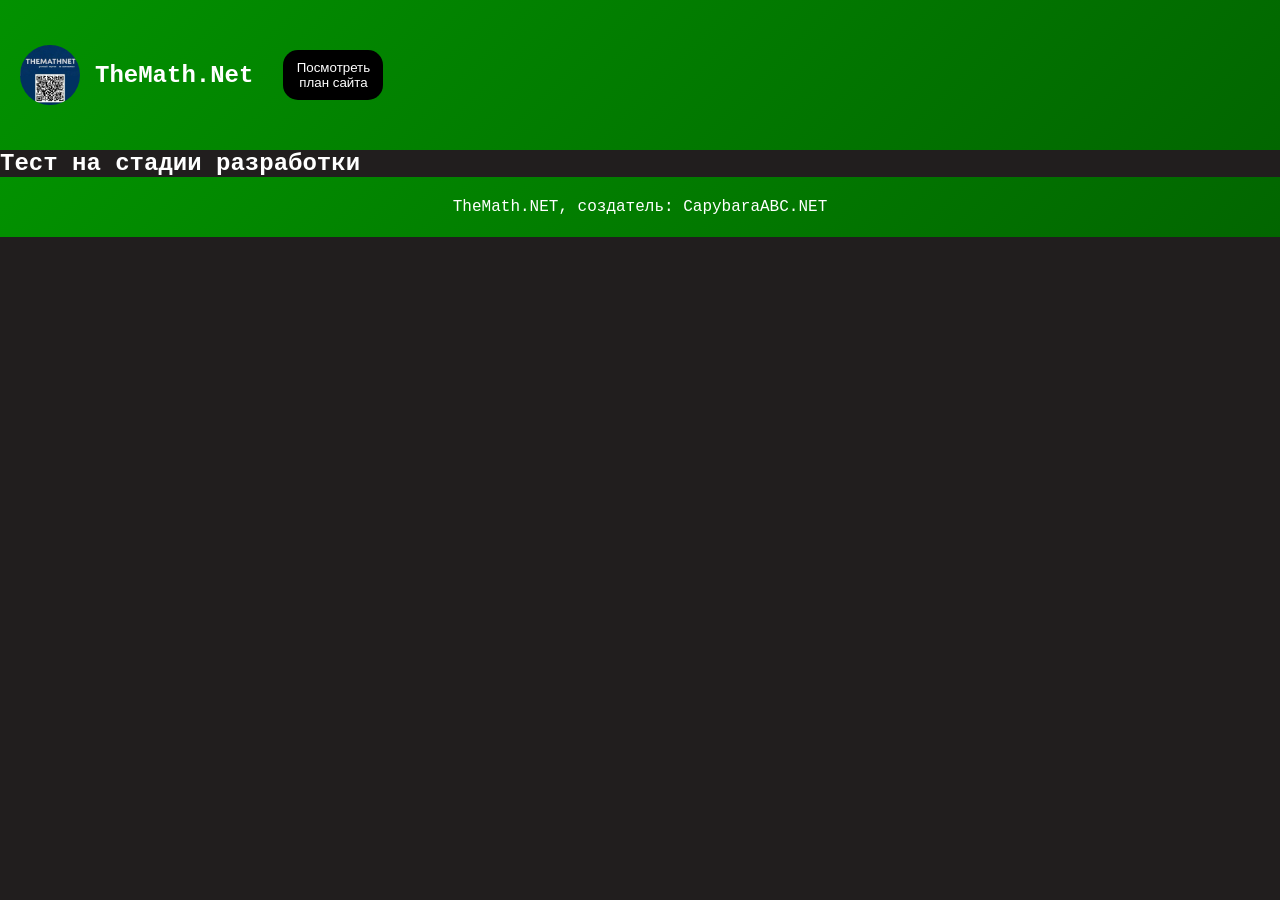
<file: test1.html>
<!DOCTYPE html>
<html>
  <head>
    <meta charset="utf-8">
    <meta name="viewport" content="width=device-width, initial-scale=1.0">
    <title>TheMath.NET: Учебный портал по математике и соц.сеть</title>
    <link rel="stylesheet" href="styless.css">
  </head>
  <body>
     <header>
        <div class="logo">
            <img src="ph.jpg"> 
            <h1>TheMath.Net</h1>
            <button class="butttt" command="show-modal" commandfor="plan">Посмотреть план сайта</button>
            <dialog id="plan" class="text">
                <a href="index.html">Главная страница</a><br>
                <a href="doc.html">Документация, рассказ об этом сайте</a><br>
                <a href="calc.html">Калькуляторы</a><br>
                <a href="forum.php">Форум</a><br>
                <a href="in.php">Регистрация</a><br>
                <a href="fo.php">Авторизация</a><br>
                <a href="new.php">Новости</a><br>
                <a href="cartooo.php">задачи</a><br>
                <a href="zam.html">Заметки</a><br>
                <a href="class.php">ДЗ</a><br>
                <a href="gost.php">Форум без регистрации</a><br>
                <a href="bot.html">Бот для обучения</a><br>
                <a href="Test.html">Тесты и игры</a><br>
                <a href="informatika.php">Информатика</a><br>
                <button commandfor="plan" command="close">Закрыть</button>
            </dialog>
        </div>
    </header>
    
    <div class="m">
        <div>
            
            <h1>Тест на стадии разработки</h1>
            <!--<div>
                <h2>Тест по дробям</h2>
                <div class="container1">
                    <form action="test1.php" method="post">
                        <h3>2/3 + 4/5</h3>  2/3 * 5 = 10/15, 4/5 * 3 = 12/15, 10/15 + 12/15=22/15 = 1 7/15-->
                        <!--<ol>
                            <li>
                                <input type="radio" name="+" value="npr" required>1 5/15<br>
                                <input type="radio" name="+" value="pr" required>1 7/15<br>
                                <input type="radio" name="+" value="nrp" required>6/8<br>
                            </li>
                        </ol>
                        <h3>2/3 + 2 2/3</h3> 2 4/3 = 3 1/3
                        <ol>
                            <li>
                                <input type="radio" name="22" value="npr0" required>3<br>
                                <input type="radio" name="22" value="pr0" required>2 1/3<br>
                                <input type="radio" name="22" value="nrp00" required>3 1/3<br>
                            </li>
                        </ol>
                        <h3>6/3 - 8/12</h3> 6/3 = 24/12 - 8/12 = 16/12
                        <ol>
                            <li>
                                <input type="radio" name="33" value="npr2" required>3/24<br>
                                <input type="radio" name="33" value="pr1" required>16/12<br>
                                <input type="radio" name="33" value="nrp3" required>15/12<br>
                            </li>
                        </ol>
                        <h3>5/4 * 8/7</h3>  5/1 * 2/7 = 10/7 = 1 3/7
                        <ol>
                            <li>
                                <input type="radio" name="44" value="prav" required>1 3/7<br>
                                <input type="radio" name="44" value="ne" required>1 4/7<br>
                                <input type="radio" name="44" value="ne" required>5/10<br>
                            </li>
                        </ol>
                        <h3>9/3 : 8/9</h3>  9/1 * 3/8 = 27/8 = 3 3/8
                        <ol>
                            <li>
                                <input type="radio" name="55" value="prav1" required>3 3/8<br>
                                <input type="radio" name="55" value="ne" required>24<br>
                                <input type="radio" name="55" value="ne" required>82/92<br>
                            </li>
                        </ol>
                        <input type="submit" value="Отправить">
                    </form>
                    
                </div> 
            </div>-->
        </div>
    </div>

    
    <footer>
        <p>TheMath.NET, создатель: CapybaraABC.NET</p>
    </footer>

    <script src="script.js"></script>
  </body>
</html>
</file>
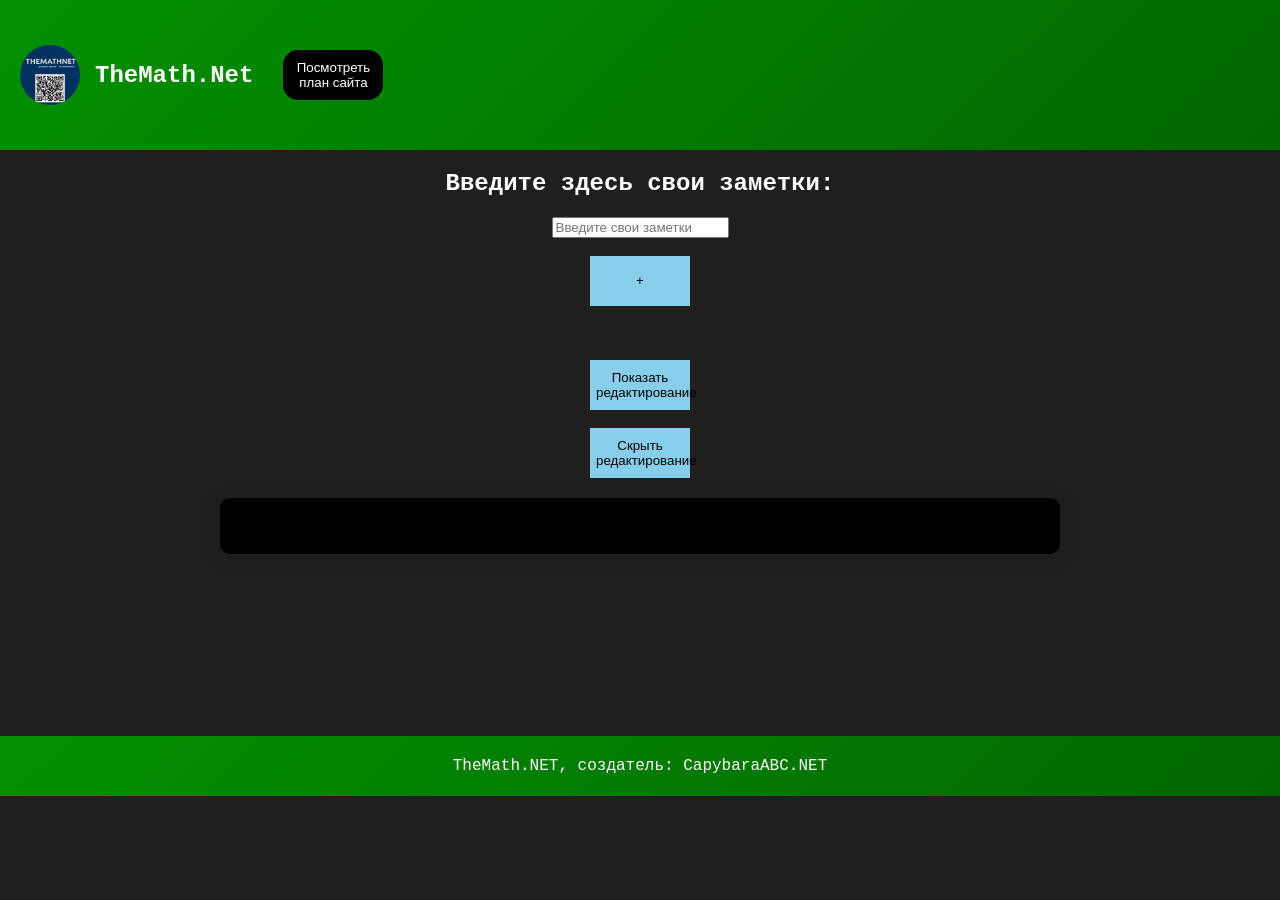
<file: zam.html>
<!DOCTYPE html>
<html>
  <head>
    <meta charset="utf-8">
    <meta name="viewport" content="width=device-width, initial-scale=1.0">
    <title>TheMath.NET: Учебный портал по математике и соц.сеть</title>
    <link rel="stylesheet" href="styless.css">
  </head>
  <body>
     <header>
        <div class="logo">
            <img src="ph.jpg"> 
            <h1>TheMath.Net</h1>
            <button class="butttt" command="show-modal" commandfor="plan">Посмотреть план сайта</button>
            <dialog id="plan" class="text">
                <p style='color: black;'>План сайта:</p>
                <a href="index.html">Главная страница</a><br>
                <a href="doc.html">Документация, рассказ об этом сайте</a><br>
                <a href="calc.html">Калькуляторы</a><br>
                <a href="forum.php">Форум</a><br>
                <a href="in.php">Регистрация</a><br>
                <a href="fo.php">Авторизация</a><br>
                <a href="new.php">Новости</a><br>
                <a href="cartooo.php">задачи</a><br>
                <a href="zam.html">Заметки</a><br>
                <a href="class.php">ДЗ</a><br>
                <a href="gost.php">Форум без регистрации</a><br>
                <a href="bot.html">Бот для обучения</a><br>
                <a href="Test.html">Тесты и игры</a><br>
                <a href="informatika.php">Информатика</a><br>
                <button commandfor="plan" command="close">Закрыть</button>
            </dialog>
        </div>
    </header>
    <div class="text">
        <div class="conatiner">
            <h2>Введите здесь свои заметки: </h2>
                <input type="text" placeholder="Введите свои заметки" id="zam"><br><br>
                <button onclick="plus()">+</button><br><br>
                <br><br><button onclick="showEditor()">Показать редактирование</button>
                <br><br><button onclick="(document.getElementById('example').style.display='none')">Скрыть редактирование</button>
        </div>
            <div id="example" style="border:1px solid black; display:none;" class="container">
                <fieldset>
                    <legend>Изменить заметки</legend>
                    <textarea type="text" id="db"></textarea>
                    <button onclick="iz()">Изменить</button>
                </fieldset>
            </div>

            <div class="container">
                <p id="print"></p>
            </div>
    </div>
    <br><br><br><br><br><br><br><br><br>
    <footer>
        <p>TheMath.NET, создатель: CapybaraABC.NET</p>
    </footer>
    <script>
        function plus() {
            let zam = document.getElementById("zam").value;
            let print = document.getElementById("print").innerText;
            if (zam) {
                print += "\n" + zam;
                document.getElementById("print").innerText = print;
                localStorage.setItem('data', print);
            }
        }

        function showEditor() {
            const dbElement = document.getElementById("db");
            const printElement = document.getElementById("print");
            dbElement.value = printElement.innerText;
            document.getElementById('example').style.display='block';
        }

        function iz() {
            let db = document.getElementById("db").value;
            document.getElementById("print").innerText = db;
            localStorage.setItem('data', db);

        }

        window.onload = function() {
            const saveData = localStorage.getItem('data');
            if (saveData) {
                document.getElementById("print").innerText = saveData;
            }
        }
    </script>
  </body>
</html>
</file>
<file: styless.css>
body {
    background-color: rgb(33, 30, 30);
    color: white;
    font-size: 16px;
    font-family: 'Courier New', Courier, monospace;;
    padding: 0;
    margin: 0;
}
.container {
    text-align: center;
    background-color: black;
    border-radius: 10px;
    box-shadow: 0 4px 20px rgba(0, 0, 0, 0.1);
    padding: 20px;
    max-width: 800px;
    max-height: none;
    margin: 20px auto;
} 
button {
    background-color: skyblue;
    border: none;
    height: 50px;
    width: 100px;
}
header {
    background: linear-gradient(135deg , rgba(2, 145, 0), rgba(2, 102, 0));
    padding: 20px;
}
.logo {
    display:flex;
    align-items:center;
}
.logo img {
    border-radius: 50%;
    width: 60px;
    margin-right: 15px;
}
.text {
    color: white;
    text-align: center;
    opacity: 0;
    transform: translateY(-50px);
    animation: appear 2s forwards;
} 
@keyframes appear {
    from {
        opacity: 0;
        transform: translateY(-50px);
    }
    to {
        opacity: 1;
        transform: translateY(0);
    }
}
h1 {
    font-size: 1.5rem;
    margin: 0;
}
img {
    width: 250px;
    border-radius: 15px;
}
a {
    color: green;
}
footer {
    display: flex;
    justify-content: center;
    padding: 5px;
    background: linear-gradient(135deg , rgba(2, 145, 0), rgba(2, 102, 0));
    color: white;
}
.butttt {
    margin: 30px;
    background-color: black;
    color: white;
    border-radius: 15px;
}
</file>
